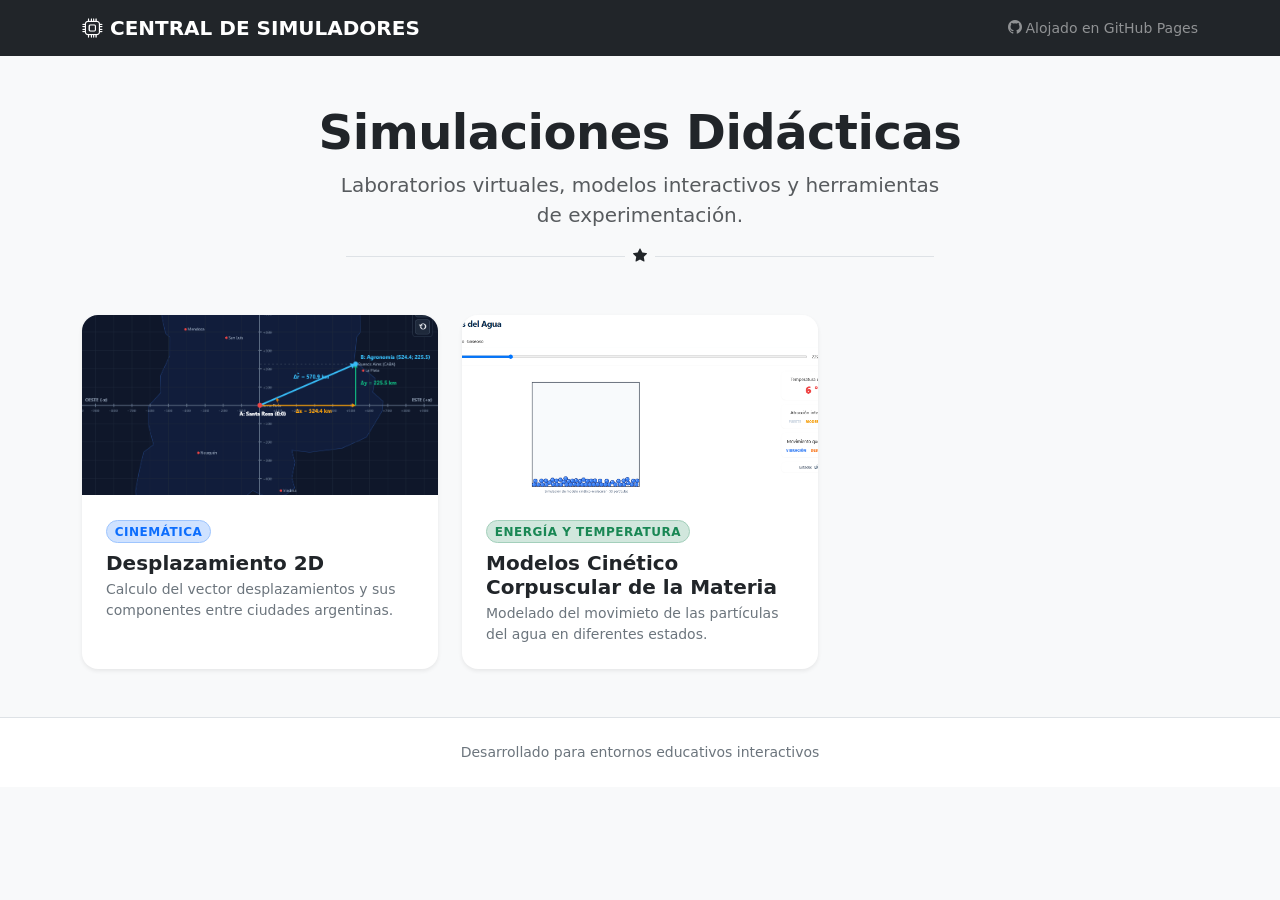
<file: index.html>
<!DOCTYPE html>
<html lang="es">
<head>
  <meta charset="UTF-8">
  <meta name="viewport" content="width=device-width, initial-scale=1.0">
  <title>Simuladores Interactivos</title>
  <link href="https://cdn.jsdelivr.net/npm/bootstrap@5.3.3/dist/css/bootstrap.min.css" rel="stylesheet">
  <link rel="stylesheet" href="https://cdn.jsdelivr.net/npm/bootstrap-icons@1.11.3/font/bootstrap-icons.min.css">
  <style>
    :root {
      --bg-body: #f8f9fa;
      --card-radius: 16px;
    }
    body {
      background-color: var(--bg-body);
      font-family: system-ui, -apple-system, sans-serif;
    }
    .hero-title {
      font-weight: 800;
      letter-spacing: -0.5px;
    }
    /* Estilos del mosaico */
    .sim-card {
      border: none;
      border-radius: var(--card-radius);
      transition: transform 0.2s ease, box-shadow 0.2s ease;
      overflow: hidden;
      text-decoration: none;
      color: inherit;
      height: 100%;
      display: flex;
      flex-direction: column;
    }
    .sim-card:hover {
      transform: translateY(-6px);
      box-shadow: 0 12px 24px rgba(0,0,0,0.08);
      color: inherit;
    }
    .thumb-wrapper {
      height: 180px;
      width: 100%;
      background-color: #e9ecef;
      display: flex;
      align-items: center;
      justify-content: center;
      overflow: hidden;
    }
    .thumb-wrapper img {
      width: 100%;
      height: 100%;
      object-fit: cover;
    }
    .thumb-placeholder {
      font-size: 3.5rem;
      color: #6c757d;
    }
    .badge-tag {
      font-size: 0.75rem;
      font-weight: 600;
      text-transform: uppercase;
      letter-spacing: 0.5px;
    }
  </style>
</head>
<body>

  <nav class="navbar navbar-expand-lg navbar-dark bg-dark sticky-top">
    <div class="container">
      <a class="navbar-brand fw-bold" href="#">
        <i class="bi bi-cpu me-2"></i>CENTRAL DE SIMULADORES
      </a>
      <div class="ms-auto text-white-50 small">
        <i class="bi bi-github me-1"></i>Alojado en GitHub Pages
      </div>
    </div>
  </nav>

  <header class="py-5 text-center container">
    <h1 class="hero-title display-5 text-dark mb-2">Simulaciones Didácticas</h1>
    <p class="lead text-muted mx-auto" style="max-width: 600px;">
      Laboratorios virtuales, modelos interactivos y herramientas de experimentación.
    </p>
    <div class="d-flex justify-content-center align-items-center gap-2 mt-3">
      <span class="border-top w-25"></span>
      <i class="bi bi-star-fill text-dark small"></i>
      <span class="border-top w-25"></span>
    </div>
  </header>

  <main class="container pb-5">
    <div class="row row-cols-1 row-cols-md-2 row-cols-lg-3 g-4">

      <div class="col">
        <a href="https://witru.github.io/simuladores/desplazamiento2d/" class="sim-card card bg-white shadow-sm">
          <div class="thumb-wrapper">
            <img src="assets/Desplazamiento 2D.png" alt="Vista previa del simulador">
          </div>
          <div class="card-body p-4">
            <span class="badge bg-primary-subtle text-primary border border-primary-subtle rounded-pill badge-tag mb-2">Cinemática</span>
            <h5 class="card-title fw-bold mb-1">Desplazamiento 2D </h5>
            <p class="card-text text-secondary small">Calculo del vector desplazamientos y sus componentes entre ciudades argentinas.</p>
          </div>
        </a>
      </div>

      <div class="col">
        <a href="https://witru.github.io/simuladores/mccm-agua/" class="sim-card card bg-white shadow-sm">
          <div class="thumb-wrapper">
            <img src="assets/mccm-agua.png" alt="Vista previa del simulador">
          </div>
          <div class="card-body p-4">
            <span class="badge bg-success-subtle text-success border border-success-subtle rounded-pill badge-tag mb-2">Energía y Temperatura</span>
            <h5 class="card-title fw-bold mb-1">Modelos Cinético Corpuscular de la Materia</h5>
            <p class="card-text text-secondary small">Modelado del movimieto de las partículas del agua en diferentes estados.</p>
          </div>
        </a>
      </div>
<!-- MOSAICO DESACTIVADO TEMPORALMENTE
      <div class="col">
        <a href="simuladores/circuitos/index.html" class="sim-card card bg-white shadow-sm">
          <div class="thumb-wrapper">
            <i class="bi bi-diagram-3 thumb-placeholder"></i>
          </div>
          <div class="card-body p-4">
            <span class="badge bg-warning-subtle text-warning-emphasis border border-warning-subtle rounded-pill badge-tag mb-2">Electricidad</span>
            <h5 class="card-title fw-bold mb-1">Constructor de Circuitos</h5>
            <p class="card-text text-secondary small">Análisis de mallas, resistencias en serie/paralelo y leyes de Kirchhoff.</p>
          </div>
        </a>
      </div>
-->
    </div>
  </main>

  <footer class="py-4 border-top bg-white text-center text-secondary small">
    <div class="container">
      Desarrollado para entornos educativos interactivos
    </div>
  </footer>

</body>
</html>
</file>
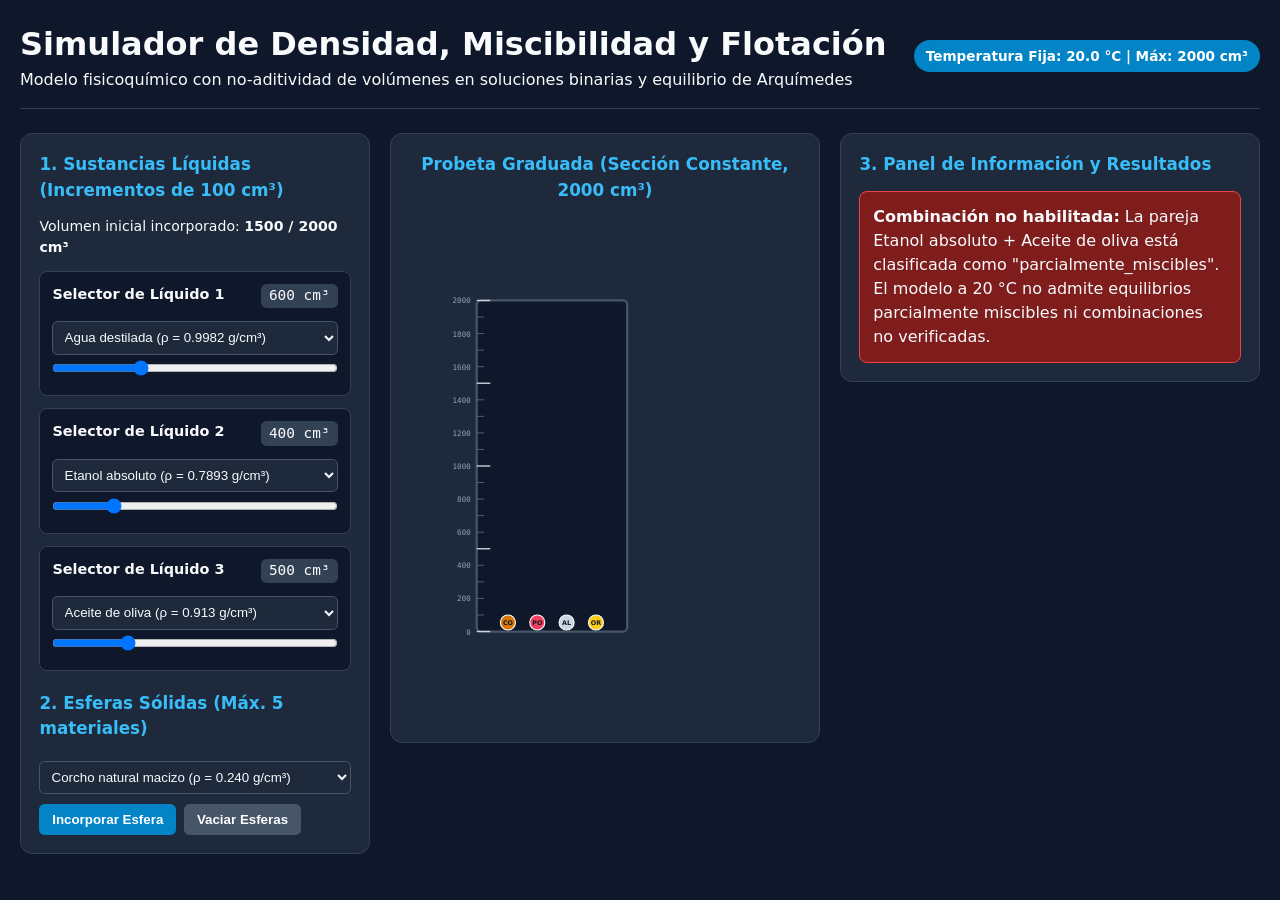
<file: simulador_densidad_miscibilidad_github_pages/index.html>
<!DOCTYPE html>
<html lang="es">
<head>
  <meta charset="UTF-8">
  <meta name="viewport" content="width=device-width, initial-scale=1.0">
  <title>Simulador Fisicoquímico de Densidad, Miscibilidad y Flotación (20 °C)</title>
  <link rel="stylesheet" href="./css/styles.css">
</head>
<body>
  <header>
    <div>
      <h1>Simulador de Densidad, Miscibilidad y Flotación</h1>
      <p>Modelo fisicoquímico con no-aditividad de volúmenes en soluciones binarias y equilibrio de Arquímedes</p>
    </div>
    <div class="badge-fijo">Temperatura Fija: 20.0 °C | Máx: 2000 cm³</div>
  </header>

  <main class="layout-grid">
    <section class="panel">
      <h2>1. Sustancias Líquidas (Incrementos de 100 cm³)</h2>
      <p style="margin-bottom:0.75rem; font-size:0.88rem;">Volumen inicial incorporado: <strong id="indicador-vol-total">0 / 2000 cm³</strong></p>
      <div id="controles-liquidos"></div>

      <h2 style="margin-top:1.25rem;">2. Esferas Sólidas (Máx. 5 materiales)</h2>
      <select id="select-nuevo-solido" class="input-select"></select>
      <div class="btn-row">
        <button id="btn-agregar-esfera">Incorporar Esfera</button>
        <button id="btn-limpiar-esferas" class="btn-secundario">Vaciar Esferas</button>
      </div>
    </section>

    <section class="panel" style="text-align:center;">
      <h2>Probeta Graduada (Sección Constante, 2000 cm³)</h2>
      <svg id="svg-probeta" viewBox="0 0 520 520" width="100%" height="500"></svg>
    </section>

    <section class="panel">
      <h2>3. Panel de Información y Resultados</h2>
      <div id="panel-resultados"></div>
    </section>
  </main>

  <script type="module" src="./js/app.js"></script>
</body>
</html>
</file>
<file: simulador_densidad_miscibilidad_github_pages/css/styles.css>
/* css/styles.css - Estilos del Simulador de Densidad, Miscibilidad y Flotación a 20 °C */
:root {
  --bg-dark: #0f172a;
  --bg-card: #1e293b;
  --border-color: #334155;
  --text-main: #f8fafc;
  --text-muted: #94a3b8;
  --accent: #38bdf8;
}

* {
  box-sizing: border-box;
  margin: 0;
  padding: 0;
}

body {
  font-family: system-ui, -apple-system, sans-serif;
  background-color: var(--bg-dark);
  color: var(--text-main);
  line-height: 1.5;
  padding: 1.25rem;
}

header {
  display: flex;
  justify-content: space-between;
  align-items: center;
  border-bottom: 1px solid var(--border-color);
  padding-bottom: 1rem;
  margin-bottom: 1.5rem;
}

.badge-fijo {
  background: #0284c7;
  color: #fff;
  padding: 0.35rem 0.75rem;
  border-radius: 999px;
  font-size: 0.85rem;
  font-weight: 600;
}

.layout-grid {
  display: grid;
  grid-template-columns: 350px 1fr 420px;
  gap: 1.25rem;
  align-items: start;
}

@media (max-width: 1150px) {
  .layout-grid {
    grid-template-columns: 1fr;
  }
}

.panel {
  background: var(--bg-card);
  border: 1px solid var(--border-color);
  border-radius: 0.75rem;
  padding: 1.15rem;
}

.panel h2 {
  font-size: 1.05rem;
  margin-bottom: 0.85rem;
  color: var(--accent);
}

.control-card {
  background: #0f172a;
  border: 1px solid var(--border-color);
  border-radius: 0.5rem;
  padding: 0.75rem;
  margin-bottom: 0.75rem;
}

.control-header {
  display: flex;
  justify-content: space-between;
  margin-bottom: 0.45rem;
  font-size: 0.9rem;
}

.badge {
  background: #334155;
  padding: 0.1rem 0.5rem;
  border-radius: 0.35rem;
  font-family: monospace;
}

.input-select, .input-range {
  width: 100%;
  margin-top: 0.35rem;
}

.input-select {
  background: #1e293b;
  color: var(--text-main);
  border: 1px solid #475569;
  padding: 0.45rem;
  border-radius: 0.35rem;
}

.btn-row {
  display: flex;
  gap: 0.5rem;
  margin-top: 0.6rem;
}

button {
  background: #0284c7;
  color: white;
  border: none;
  padding: 0.5rem 0.8rem;
  border-radius: 0.35rem;
  cursor: pointer;
  font-weight: 600;
}

button:hover {
  background: #0369a1;
}

.btn-secundario {
  background: #475569;
}

.resultado-bloque {
  background: #0f172a;
  border: 1px solid var(--border-color);
  border-radius: 0.5rem;
  padding: 0.75rem;
  margin-top: 0.75rem;
  font-size: 0.88rem;
}

.resultado-bloque h4 {
  color: #38bdf8;
  margin-bottom: 0.4rem;
}

.resultado-bloque ul {
  padding-left: 1.1rem;
}

.esfera-item {
  display: flex;
  justify-content: space-between;
  align-items: center;
  padding: 0.35rem 0;
  border-bottom: 1px solid #1e293b;
}

.btn-quitar {
  background: #e11d48;
  padding: 0.2rem 0.5rem;
  font-size: 0.75rem;
}

.alerta-error {
  background: #7f1d1d;
  border: 1px solid #ef4444;
  padding: 0.8rem;
  border-radius: 0.5rem;
}

.alerta-hg {
  background: #78350f;
  border: 1px solid #f59e0b;
  padding: 0.65rem;
  border-radius: 0.5rem;
  margin-top: 0.65rem;
  font-size: 0.84rem;
}
</file>
